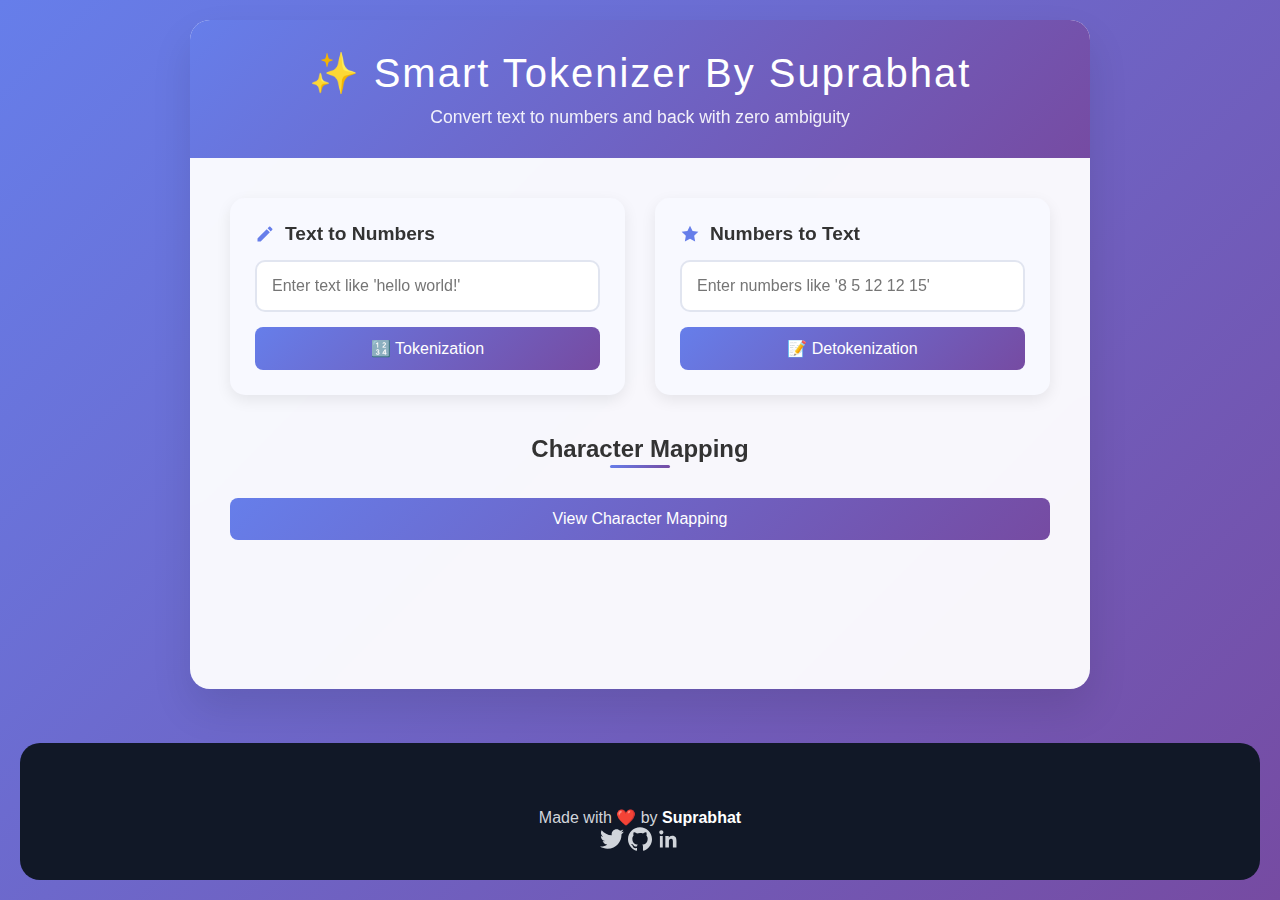
<file: index.html>
<!DOCTYPE html>
<html lang="en">
<head>
    <meta charset="UTF-8">
    <meta name="viewport" content="width=device-width, initial-scale=1.0">
    <title>Simple Tokenizer</title>
    <link rel="stylesheet" href="style.css">
</head>
<body>
    <div class="container">
        <div class="header">
            <h1>✨ Smart Tokenizer
            By Suprabhat</h1>
            <p class="subtitle">Convert text to numbers and back with zero ambiguity</p>
        </div>
        <div class="content">
            <div class="input-section">
                <div class="input-card">
                    <div class="card-title">
                        <svg class="icon" viewBox="0 0 24 24">
                            <path d="M3 17.25V21h3.75L17.81 9.94l-3.75-3.75L3 17.25zM20.71 7.04c.39-.39.39-1.02 0-1.41l-2.34-2.34c-.39-.39-1.02-.39-1.41 0l-1.83 1.83 3.75 3.75 1.83-1.83z"/>
                        </svg>
                        Text to Numbers
                    </div>
                    <input type="text" id="textInput" placeholder="Enter text like 'hello world!'">
                    <button onclick="encodeText()">🔢 Tokenization</button>
                </div>
                
                <div class="input-card">
                    <div class="card-title">
                        <svg class="icon" viewBox="0 0 24 24">
                            <path d="M12 2l3.09 6.26L22 9.27l-5 4.87 1.18 6.88L12 17.77l-6.18 3.25L7 14.14 2 9.27l6.91-1.01L12 2z"/>
                        </svg>
                        Numbers to Text
                    </div>
                    <input type="text" id="numberInput" placeholder="Enter numbers like '8 5 12 12 15'">
                    <button onclick="decodeText()">📝 Detokenization</button>
                </div>
            </div>
            
            <div id="result" class="result" style="display: none;"></div>
            
            <h3 class="section-title">Character Mapping</h3>
            <button id="viewMappingBtn" onclick="toggleTokenMapping()"
            >View Character Mapping</button>
            <div id="tokenMap" class="token-map" style="display: none;"></div>

        </div>
    </div>
 <br>
 <br>
 <br>
<!-- Footer -->
<footer>
    <p>
        Made with ❤️ by <strong style="color: #ffffff;">Suprabhat</strong>
    </p>
    <div>

        <!-- Twitter -->
        <a href="https://x.com/Suprabhat_3" target="_blank" style="color: #d1d5db; transition: 0.3s;">
            <svg xmlns="http://www.w3.org/2000/svg" height="24" width="24" fill="currentColor" viewBox="0 0 24 24">
                <path d="M23.954 4.569c-.885.389-1.83.654-2.825.775
                1.014-.611 1.794-1.574 2.163-2.723-.949.564-2.005.974-3.127 
                1.195-.897-.959-2.178-1.559-3.594-1.559-2.717 
                0-4.924 2.206-4.924 4.924 0 .39.044.765.127 
                1.124-4.09-.205-7.719-2.165-10.148-5.144-.424.729-.666 
                1.577-.666 2.475 0 1.708.87 3.215 2.188 
                4.099-.807-.026-1.566-.248-2.229-.616v.061c0 
                2.385 1.693 4.374 3.946 4.827-.413.111-.849.171-1.296.171-.317 
                0-.626-.031-.928-.088.627 1.956 2.444 3.379 
                4.6 3.419-1.68 1.318-3.809 2.105-6.115 
                2.105-.398 0-.79-.023-1.175-.069 2.179 1.397 4.768 
                2.212 7.557 2.212 9.054 0 14-7.496 
                14-13.986 0-.21 0-.423-.015-.634.962-.689 
                1.8-1.56 2.46-2.548z"/>
            </svg>
        </a>

        <!-- GitHub -->
        <a href="https://github.com/Suprabhat3/tokenizer" target="_blank" style="color: #d1d5db; transition: 0.3s;">
            <svg xmlns="http://www.w3.org/2000/svg" height="24" width="24" fill="currentColor" viewBox="0 0 24 24">
                <path d="M12 .297c-6.63 0-12 5.373-12 12 
                0 5.303 3.438 9.8 8.205 11.387.6.113.82-.258.82-.577 
                0-.285-.01-1.04-.015-2.04-3.338.724-4.042-1.61-4.042-1.61 
                -.546-1.387-1.333-1.757-1.333-1.757-1.089-.745.084-.729.084-.729 
                1.205.084 1.838 1.236 1.838 1.236 1.07 1.835 2.809 
                1.304 3.495.997.108-.775.418-1.305.762-1.605 
                -2.665-.305-5.466-1.334-5.466-5.931 
                0-1.311.469-2.381 1.236-3.221 
                -.124-.303-.536-1.524.117-3.176 0 0 1.008-.322 
                3.301 1.23a11.52 11.52 0 0 1 3.003-.404c1.018.005 
                2.045.138 3.003.404 2.292-1.552 3.299-1.23 
                3.299-1.23.653 1.652.241 2.873.118 3.176 
                .77.84 1.235 1.91 1.235 3.221 
                0 4.609-2.803 5.624-5.475 5.921.43.372.823 1.102.823 2.222 
                0 1.606-.015 2.898-.015 3.293 
                0 .319.218.694.825.576C20.565 22.092 24 
                17.592 24 12.297c0-6.627-5.373-12-12-12"/>
            </svg>
        </a>

        <!-- LinkedIn -->
        <a href="https://www.linkedin.com/in/suprabhatt/" target="_blank" style="color: #d1d5db; transition: 0.3s;">
            <svg xmlns="http://www.w3.org/2000/svg" height="24" width="24" fill="currentColor" viewBox="0 0 24 24">
                <path d="M20.447 20.452h-3.554v-5.569c0-1.328-.026-3.039-1.852-3.039-1.853 
                0-2.136 1.445-2.136 2.939v5.669H9.351V9h3.414v1.561h.049c.476-.9 
                1.637-1.85 3.37-1.85 3.605 0 4.271 2.372 4.271 
                5.456v6.285zM5.337 7.433c-1.144 0-2.069-.926-2.069-2.069 
                0-1.144.925-2.069 2.069-2.069 1.144 0 
                2.069.925 2.069 2.069 0 1.143-.925 
                2.069-2.069 2.069zM6.765 20.452H3.91V9h2.855v11.452z"/>
            </svg>
        </a>
    </div>
</footer>
<script src="script.js"></script>
</body>
</html>
</file>
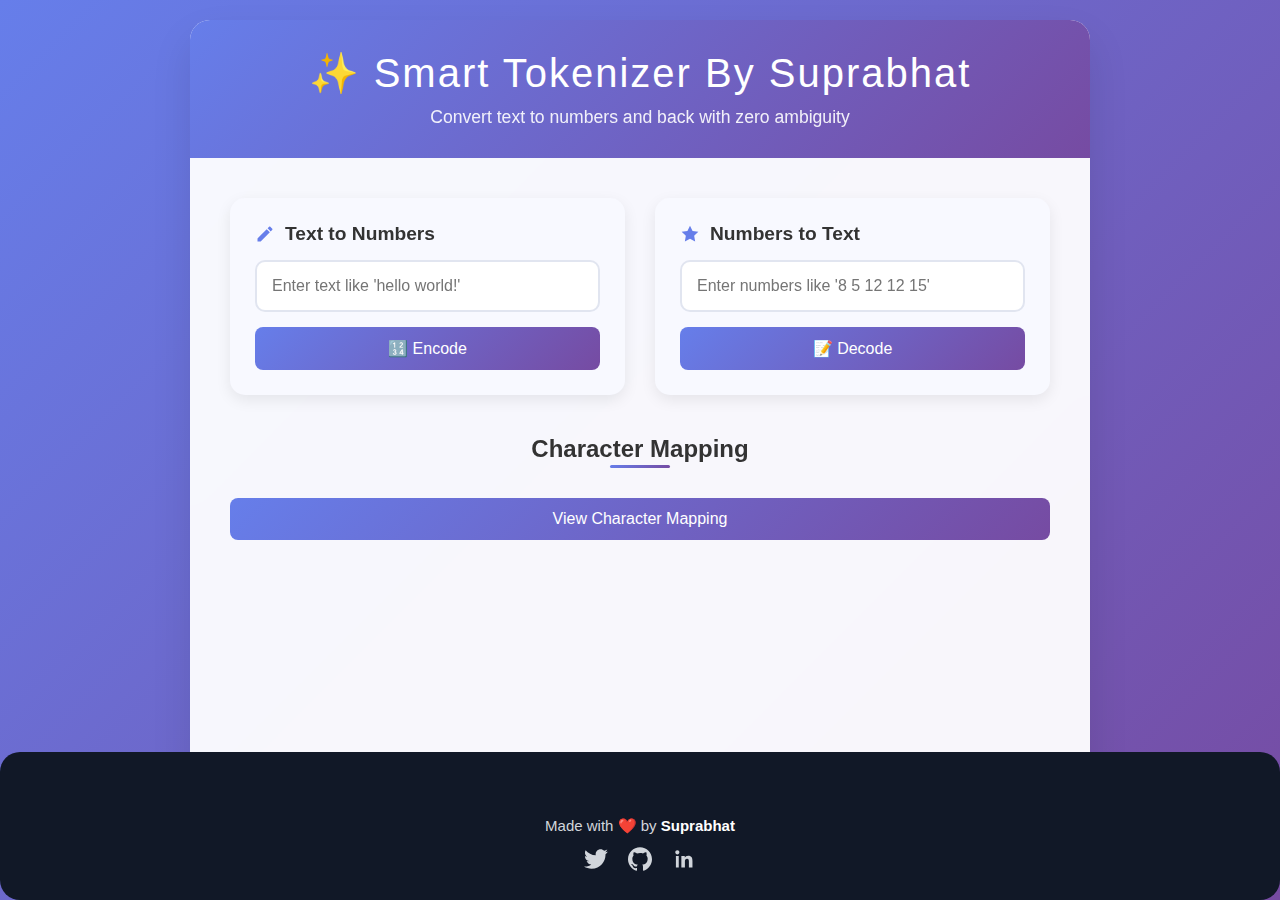
<file: tokenizer.html>
<!DOCTYPE html>
<html lang="en">
<head>
    <meta charset="UTF-8">
    <meta name="viewport" content="width=device-width, initial-scale=1.0">
    <title>Simple Tokenizer</title>
    <link rel="stylesheet" href="style.css">
</head>
<body>
    <div class="container">
        <div class="header">
            <h1>✨ Smart Tokenizer
            By Suprabhat</h1>
            <p class="subtitle">Convert text to numbers and back with zero ambiguity</p>
        </div>
        <div class="content">
            <div class="input-section">
                <div class="input-card">
                    <div class="card-title">
                        <svg class="icon" viewBox="0 0 24 24">
                            <path d="M3 17.25V21h3.75L17.81 9.94l-3.75-3.75L3 17.25zM20.71 7.04c.39-.39.39-1.02 0-1.41l-2.34-2.34c-.39-.39-1.02-.39-1.41 0l-1.83 1.83 3.75 3.75 1.83-1.83z"/>
                        </svg>
                        Text to Numbers
                    </div>
                    <input type="text" id="textInput" placeholder="Enter text like 'hello world!'">
                    <button onclick="encodeText()">🔢 Encode</button>
                </div>
                
                <div class="input-card">
                    <div class="card-title">
                        <svg class="icon" viewBox="0 0 24 24">
                            <path d="M12 2l3.09 6.26L22 9.27l-5 4.87 1.18 6.88L12 17.77l-6.18 3.25L7 14.14 2 9.27l6.91-1.01L12 2z"/>
                        </svg>
                        Numbers to Text
                    </div>
                    <input type="text" id="numberInput" placeholder="Enter numbers like '8 5 12 12 15'">
                    <button onclick="decodeText()">📝 Decode</button>
                </div>
            </div>
            
            <div id="result" class="result" style="display: none;"></div>
            
            <h3 class="section-title">Character Mapping</h3>
            <button id="viewMappingBtn" onclick="toggleTokenMapping()"
            ">View Character Mapping</button>
            <div id="tokenMap" class="token-map" style="display: none;"></div>

        </div>
    </div>
 <br>
 <br>
 <br>
<!-- Footer -->
<footer style="
    background: #111827;
    color: #d1d5db;
    padding: 25px 0;
    text-align: center;
    font-family: 'Segoe UI', Tahoma, Geneva, Verdana, sans-serif;  position: fixed;
    bottom: 0;
    left: 0;
    width: 100%;
">
    <p style="font-size: 15px; margin-bottom: 12px;">
        Made with ❤️ by <strong style="color: #ffffff;">Suprabhat</strong>
    </p>
    <div style="display: flex; justify-content: center; gap: 20px;">

        <!-- Twitter -->
        <a href="https://x.com/Suprabhat_3" target="_blank" style="color: #d1d5db; transition: 0.3s;">
            <svg xmlns="http://www.w3.org/2000/svg" height="24" width="24" fill="currentColor" viewBox="0 0 24 24">
                <path d="M23.954 4.569c-.885.389-1.83.654-2.825.775
                1.014-.611 1.794-1.574 2.163-2.723-.949.564-2.005.974-3.127 
                1.195-.897-.959-2.178-1.559-3.594-1.559-2.717 
                0-4.924 2.206-4.924 4.924 0 .39.044.765.127 
                1.124-4.09-.205-7.719-2.165-10.148-5.144-.424.729-.666 
                1.577-.666 2.475 0 1.708.87 3.215 2.188 
                4.099-.807-.026-1.566-.248-2.229-.616v.061c0 
                2.385 1.693 4.374 3.946 4.827-.413.111-.849.171-1.296.171-.317 
                0-.626-.031-.928-.088.627 1.956 2.444 3.379 
                4.6 3.419-1.68 1.318-3.809 2.105-6.115 
                2.105-.398 0-.79-.023-1.175-.069 2.179 1.397 4.768 
                2.212 7.557 2.212 9.054 0 14-7.496 
                14-13.986 0-.21 0-.423-.015-.634.962-.689 
                1.8-1.56 2.46-2.548z"/>
            </svg>
        </a>

        <!-- GitHub -->
        <a href="https://github.com/Suprabhat3" target="_blank" style="color: #d1d5db; transition: 0.3s;">
            <svg xmlns="http://www.w3.org/2000/svg" height="24" width="24" fill="currentColor" viewBox="0 0 24 24">
                <path d="M12 .297c-6.63 0-12 5.373-12 12 
                0 5.303 3.438 9.8 8.205 11.387.6.113.82-.258.82-.577 
                0-.285-.01-1.04-.015-2.04-3.338.724-4.042-1.61-4.042-1.61 
                -.546-1.387-1.333-1.757-1.333-1.757-1.089-.745.084-.729.084-.729 
                1.205.084 1.838 1.236 1.838 1.236 1.07 1.835 2.809 
                1.304 3.495.997.108-.775.418-1.305.762-1.605 
                -2.665-.305-5.466-1.334-5.466-5.931 
                0-1.311.469-2.381 1.236-3.221 
                -.124-.303-.536-1.524.117-3.176 0 0 1.008-.322 
                3.301 1.23a11.52 11.52 0 0 1 3.003-.404c1.018.005 
                2.045.138 3.003.404 2.292-1.552 3.299-1.23 
                3.299-1.23.653 1.652.241 2.873.118 3.176 
                .77.84 1.235 1.91 1.235 3.221 
                0 4.609-2.803 5.624-5.475 5.921.43.372.823 1.102.823 2.222 
                0 1.606-.015 2.898-.015 3.293 
                0 .319.218.694.825.576C20.565 22.092 24 
                17.592 24 12.297c0-6.627-5.373-12-12-12"/>
            </svg>
        </a>

        <!-- LinkedIn -->
        <a href="https://www.linkedin.com/in/suprabhatt/" target="_blank" style="color: #d1d5db; transition: 0.3s;">
            <svg xmlns="http://www.w3.org/2000/svg" height="24" width="24" fill="currentColor" viewBox="0 0 24 24">
                <path d="M20.447 20.452h-3.554v-5.569c0-1.328-.026-3.039-1.852-3.039-1.853 
                0-2.136 1.445-2.136 2.939v5.669H9.351V9h3.414v1.561h.049c.476-.9 
                1.637-1.85 3.37-1.85 3.605 0 4.271 2.372 4.271 
                5.456v6.285zM5.337 7.433c-1.144 0-2.069-.926-2.069-2.069 
                0-1.144.925-2.069 2.069-2.069 1.144 0 
                2.069.925 2.069 2.069 0 1.143-.925 
                2.069-2.069 2.069zM6.765 20.452H3.91V9h2.855v11.452z"/>
            </svg>
        </a>
    </div>
</footer>
<script src="script.js"></script>
</body>
</html>
</file>
<file: style.css>
* {
            margin: 0;
            padding: 0;
            box-sizing: border-box;
        }
        
        body {
            font-family: 'Segoe UI', Tahoma, Geneva, Verdana, sans-serif;
            background: linear-gradient(135deg, #667eea 0%, #764ba2 100%);
            min-height: 100vh;
            padding: 20px;
            display: flex;
            flex-direction: column;
        }
        
        .container {
            max-width: 900px;
            margin: 0 auto;
            background: rgba(255, 255, 255, 0.95);
            backdrop-filter: blur(10px);
            border-radius: 20px;
            box-shadow: 0 20px 40px rgba(0,0,0,0.1);
            overflow: hidden;
            animation: slideUp 0.8s ease-out;
            flex: 1;
        }
        
        @keyframes slideUp {
            from { opacity: 0; transform: translateY(30px); }
            to { opacity: 1; transform: translateY(0); }
        }
        
        .header {
            background: linear-gradient(135deg, #667eea 0%, #764ba2 100%);
            color: white;
            padding: 30px;
            text-align: center;
        }
        
        h1 {
            font-size: 2.5em;
            font-weight: 300;
            letter-spacing: 2px;
            margin-bottom: 10px;
        }
        
        .subtitle {
            opacity: 0.9;
            font-size: 1.1em;
        }
        
        .content {
            padding: 40px;
        }
        
        .input-section {
            display: grid;
            grid-template-columns: 1fr 1fr;
            gap: 30px;
            margin-bottom: 40px;
        }
        
        @media (max-width: 768px) {
            .input-section {
                grid-template-columns: 1fr;
                gap: 20px;
            }
        }
        
        .input-card {
            background: #f8f9ff;
            border-radius: 15px;
            padding: 25px;
            box-shadow: 0 5px 15px rgba(0,0,0,0.08);
            transition: transform 0.3s ease, box-shadow 0.3s ease;
        }
        
        .input-card:hover {
            transform: translateY(-2px);
            box-shadow: 0 8px 25px rgba(0,0,0,0.12);
        }
        
        .card-title {
            font-size: 1.2em;
            font-weight: 600;
            color: #333;
            margin-bottom: 15px;
            display: flex;
            align-items: center;
            gap: 10px;
        }
        
        .icon {
            width: 20px;
            height: 20px;
            fill: #667eea;
        }
        
        input {
            width: 100%;
            padding: 15px;
            border: 2px solid #e1e5f0;
            border-radius: 10px;
            font-size: 16px;
            transition: border-color 0.3s ease, box-shadow 0.3s ease;
            background: white;
        }
        
        input:focus {
            outline: none;
            border-color: #667eea;
            box-shadow: 0 0 0 3px rgba(102, 126, 234, 0.1);
        }
        
        button {
            background: linear-gradient(135deg, #667eea 0%, #764ba2 100%);
            color: white;
            padding: 12px 25px;
            border: none;
            border-radius: 8px;
            cursor: pointer;
            font-size: 16px;
            font-weight: 500;
            transition: all 0.3s ease;
            margin-top: 15px;
            width: 100%;
        }
        
        button:hover {
            transform: translateY(-2px);
            box-shadow: 0 5px 15px rgba(102, 126, 234, 0.4);
        }
        
        button:active {
            transform: translateY(0);
        }
        
        .result {
            background: linear-gradient(135deg, #e8f5e8 0%, #f0f8f0 100%);
            padding: 25px;
            border-radius: 15px;
            margin: 20px 0;
            border: 2px solid #d4edda;
            animation: fadeIn 0.5s ease-out;
        }
        
        @keyframes fadeIn {
            from { opacity: 0; transform: scale(0.95); }
            to { opacity: 1; transform: scale(1); }
        }
        
        .result-item {
            margin: 12px 0;
            padding: 10px;
            background: rgba(255,255,255,0.7);
            border-radius: 8px;
        }
        
        .result-label {
            font-weight: 600;
            color: #2d5a2d;
        }
        
        .result-value {
            font-family: 'Courier New', monospace;
            color: #1a4e1a;
            background: rgba(255,255,255,0.8);
            padding: 5px 10px;
            border-radius: 5px;
            display: inline-block;
            margin-left: 10px;
        }
        
        .section-title {
            font-size: 1.5em;
            color: #333;
            margin: 40px 0 20px 0;
            text-align: center;
            position: relative;
        }
        
        .section-title::after {
            content: '';
            position: absolute;
            bottom: -5px;
            left: 50%;
            transform: translateX(-50%);
            width: 60px;
            height: 3px;
            background: linear-gradient(135deg, #667eea 0%, #764ba2 100%);
            border-radius: 2px;
        }
        
        .token-map {
            display: grid;
            grid-template-columns: repeat(auto-fill, minmax(120px, 1fr));
            gap: 12px;
            margin: 30px 0;
        }
        
        .token-item {
            background: linear-gradient(135deg, #f8f9ff 0%, #e8f0ff 100%);
            padding: 12px;
            border-radius: 10px;
            text-align: center;
            font-family: 'Courier New', monospace;
            font-weight: 500;
            border: 1px solid #e1e5f0;
            transition: all 0.3s ease;
        }
        
        .token-item:hover {
            transform: translateY(-2px);
            box-shadow: 0 5px 15px rgba(102, 126, 234, 0.15);
            background: linear-gradient(135deg, #667eea 0%, #764ba2 100%);
            color: white;
        }
        
        .token-char {
            font-size: 1.2em;
            display: block;
            margin-bottom: 5px;
        }
        
        .token-num {
            font-size: 0.9em;
            opacity: 0.8;
        }

footer {
    background: #111827;
    color: #d1d5db;
    padding: 25px 0;
    text-align: center;
    font-family: 'Segoe UI', Tahoma, Geneva, Verdana, sans-serif;
    margin-top: auto; /* This pushes footer to bottom */
    width: 100%;
    position: relative; /* Remove fixed positioning */
    bottom: auto; /* Remove fixed bottom */
    left: auto; /* Remove fixed left */
    border-radius: 20px;
}

/* Ensure footer links have proper hover effects */
footer a {
    color: #d1d5db;
    transition: color 0.3s ease, transform 0.2s ease;
    display: inline-block;
}

footer a:hover {
    color: #ffffff;
    transform: translateY(-2px);
}

/* Add some spacing before footer */
footer::before {
    content: "";
    display: block;
    height: 40px;
}
</file>
